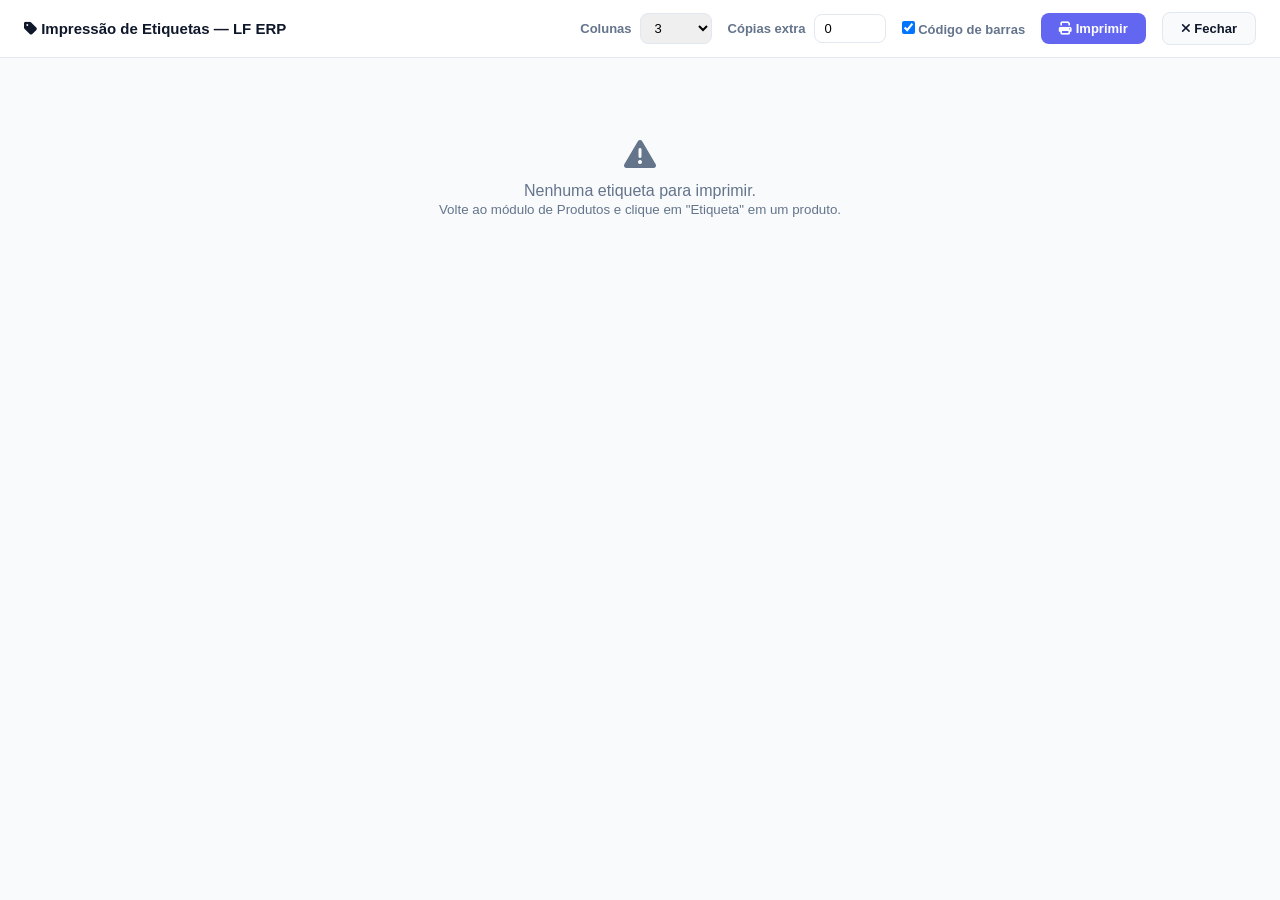
<file: etiquetas.html>
<!DOCTYPE html>
<html lang="pt-BR">
<head>
  <meta charset="UTF-8" />
  <meta name="viewport" content="width=device-width, initial-scale=1.0" />
  <title>Impressão de Etiquetas — LF ERP</title>

  <!-- Fonte de código de barras Code 39 (sem JS, apenas CSS) -->
  <link rel="preconnect" href="https://fonts.googleapis.com" />
  <link rel="preconnect" href="https://fonts.gstatic.com" crossorigin />
  <link href="https://fonts.googleapis.com/css2?family=Libre+Barcode+39+Text&display=swap" rel="stylesheet" />
  <link rel="stylesheet" href="https://cdnjs.cloudflare.com/ajax/libs/font-awesome/6.5.0/css/all.min.css" integrity="sha384-/o6I2CkkWC//PSjvWC/eYN7l3xM3tJm8ZzVkCOfp//W05QcE3mlGskpoHB6XqI+B" crossorigin="anonymous" />

  <style>
    *, *::before, *::after { box-sizing: border-box; margin: 0; padding: 0; }

    :root {
      --primary: #6366f1;
      --border:  #e2e8f0;
      --text:    #0f172a;
      --muted:   #64748b;
      --surface: #ffffff;
      --bg:      #f8fafc;
    }

    body {
      font-family: -apple-system, BlinkMacSystemFont, 'Segoe UI', sans-serif;
      background: var(--bg);
      color: var(--text);
    }

    /* ── Toolbar (oculta na impressão) ─────────────────────────── */
    #toolbar {
      background: var(--surface);
      border-bottom: 1px solid var(--border);
      padding: 12px 24px;
      display: flex;
      align-items: center;
      gap: 16px;
      flex-wrap: wrap;
      position: sticky;
      top: 0;
      z-index: 10;
    }

    #toolbar h1 { font-size: 15px; font-weight: 800; flex: 1; }

    .toolbar-group { display: flex; align-items: center; gap: 8px; font-size: 13px; }
    .toolbar-group label { color: var(--muted); font-weight: 600; }
    .toolbar-group select,
    .toolbar-group input[type=number] {
      padding: 6px 10px; border: 1px solid var(--border); border-radius: 8px;
      font-size: 13px; width: 72px;
    }

    .btn { padding: 8px 18px; border-radius: 8px; font-size: 13px; font-weight: 700; cursor: pointer; border: none; }
    .btn-primary { background: var(--primary); color: #fff; }
    .btn-light   { background: var(--bg); border: 1px solid var(--border); color: var(--text); }
    .btn:disabled { opacity: .5; cursor: not-allowed; }

    /* ── Preview area ───────────────────────────────────────────── */
    #preview {
      padding: 20px;
      max-width: 900px;
      margin: 0 auto;
    }

    .label-grid {
      display: grid;
      gap: 8px;
    }
    .label-grid.cols-2 { grid-template-columns: repeat(2, 1fr); }
    .label-grid.cols-3 { grid-template-columns: repeat(3, 1fr); }
    .label-grid.cols-4 { grid-template-columns: repeat(4, 1fr); }

    /* ── Etiqueta individual ────────────────────────────────────── */
    .etiqueta {
      border: 1px solid #ccc;
      border-radius: 6px;
      padding: 10px 12px;
      background: #fff;
      display: flex;
      flex-direction: column;
      align-items: center;
      gap: 4px;
      text-align: center;
      min-height: 110px;
    }

    .etiqueta__empresa {
      font-size: 9px;
      text-transform: uppercase;
      letter-spacing: .06em;
      color: var(--muted);
      font-weight: 700;
    }

    .etiqueta__nome {
      font-size: 12px;
      font-weight: 800;
      color: var(--text);
      line-height: 1.3;
      max-width: 100%;
      overflow: hidden;
      display: -webkit-box;
      -webkit-line-clamp: 2;
      -webkit-box-orient: vertical;
    }

    .etiqueta__variacao {
      font-size: 10px;
      color: var(--muted);
    }

    .etiqueta__preco {
      font-size: 20px;
      font-weight: 900;
      color: var(--text);
      line-height: 1;
    }

    .etiqueta__barcode {
      font-family: 'Libre Barcode 39 Text', sans-serif;
      font-size: 32px;
      line-height: 1;
      color: #000;
      letter-spacing: -1px;
      max-width: 100%;
      overflow: hidden;
      margin-top: 2px;
    }

    .etiqueta--sem-barcode .etiqueta__barcode { display: none; }

    #semDados {
      text-align: center;
      padding: 60px 20px;
      color: var(--muted);
    }

    /* ── PRINT ──────────────────────────────────────────────────── */
    @page { margin: 6mm; }

    @media print {
      #toolbar { display: none !important; }

      body { background: #fff; }

      #preview { padding: 0; max-width: 100%; }

      .etiqueta {
        break-inside: avoid;
        border: 1px solid #999;
        border-radius: 0;
        page-break-inside: avoid;
      }

      .label-grid { gap: 2mm; }
    }
  </style>
</head>
<body>

  <div id="toolbar">
    <h1><i class="fa-solid fa-tag"></i> Impressão de Etiquetas — LF ERP</h1>

    <div class="toolbar-group">
      <label>Colunas</label>
      <select id="selColunas">
        <option value="2">2</option>
        <option value="3" selected>3</option>
        <option value="4">4</option>
      </select>
    </div>

    <div class="toolbar-group">
      <label>Cópias extra</label>
      <input type="number" id="copias" value="0" min="0" max="50" />
    </div>

    <div class="toolbar-group">
      <label><input type="checkbox" id="chkBarcode" checked /> Código de barras</label>
    </div>

    <button class="btn btn-primary" id="btnImprimir">
      <i class="fa-solid fa-print"></i> Imprimir
    </button>

    <button class="btn btn-light" id="btnFechar">
      <i class="fa-solid fa-xmark"></i> Fechar
    </button>
  </div>

  <div id="preview">
    <div id="semDados">
      <i class="fa-solid fa-triangle-exclamation" style="font-size:2rem;margin-bottom:12px;display:block"></i>
      Nenhuma etiqueta para imprimir.<br>
      <small>Volte ao módulo de Produtos e clique em "Etiqueta" em um produto.</small>
    </div>
  </div>

  <script src="./js/etiquetas.js"></script>
</body>
</html>
</file>
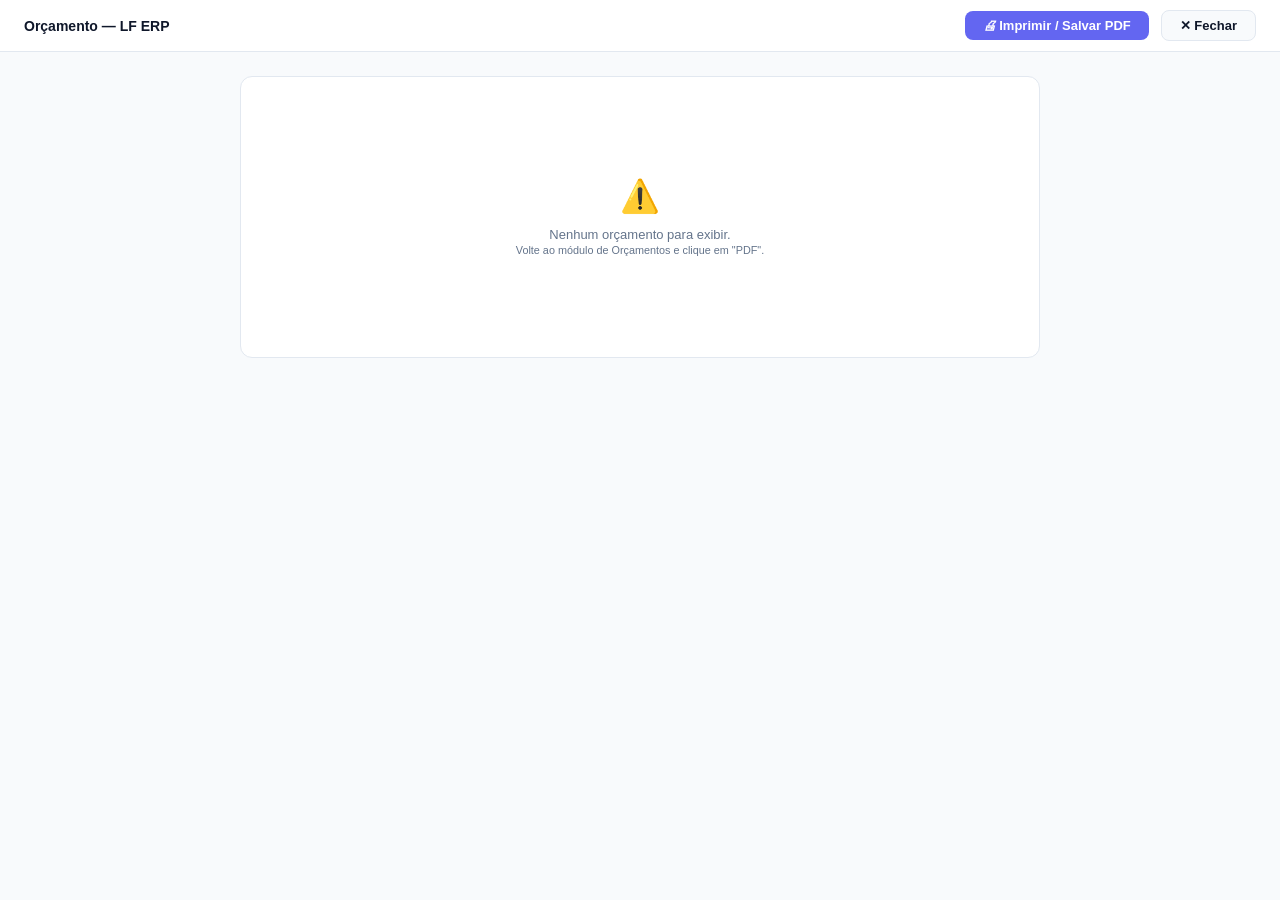
<file: orcamento-pdf.html>
<!DOCTYPE html>
<html lang="pt-BR">
<head>
  <meta charset="UTF-8" />
  <meta name="viewport" content="width=device-width, initial-scale=1.0" />
  <title>Orçamento — LF ERP</title>
  <style>
    *, *::before, *::after { box-sizing: border-box; margin: 0; padding: 0; }

    :root {
      --primary: #6366f1;
      --text:    #0f172a;
      --muted:   #64748b;
      --border:  #e2e8f0;
      --surface: #ffffff;
      --bg:      #f8fafc;
    }

    body {
      font-family: -apple-system, BlinkMacSystemFont, 'Segoe UI', sans-serif;
      background: var(--bg);
      color: var(--text);
      font-size: 13px;
    }

    /* ── Toolbar ──────────────────────────────────────────── */
    #toolbar {
      background: var(--surface);
      border-bottom: 1px solid var(--border);
      padding: 10px 24px;
      display: flex;
      align-items: center;
      gap: 12px;
    }
    #toolbar h1 { font-size: 14px; font-weight: 800; flex: 1; }
    .btn { padding: 7px 18px; border-radius: 8px; font-size: 13px; font-weight: 700; cursor: pointer; border: none; }
    .btn-primary { background: var(--primary); color: #fff; }
    .btn-light   { background: var(--bg); border: 1px solid var(--border); color: var(--text); }

    /* ── Documento ────────────────────────────────────────── */
    #documento {
      max-width: 800px;
      margin: 24px auto;
      background: var(--surface);
      border: 1px solid var(--border);
      border-radius: 12px;
      padding: 40px 48px;
    }

    /* Cabeçalho */
    .doc-header {
      display: flex;
      align-items: flex-start;
      justify-content: space-between;
      gap: 24px;
      margin-bottom: 32px;
      padding-bottom: 24px;
      border-bottom: 2px solid var(--primary);
    }
    .doc-empresa h1 { font-size: 22px; font-weight: 900; color: var(--primary); }
    .doc-empresa p  { font-size: 11px; color: var(--muted); margin-top: 4px; }

    .doc-titulo {
      text-align: right;
    }
    .doc-titulo h2 { font-size: 20px; font-weight: 900; color: var(--text); }
    .doc-titulo .num { font-size: 14px; color: var(--muted); margin-top: 4px; }

    /* Metadados */
    .doc-meta {
      display: grid;
      grid-template-columns: repeat(3, 1fr);
      gap: 16px;
      margin-bottom: 24px;
      padding: 16px;
      background: var(--bg);
      border-radius: 10px;
    }
    .doc-meta__item label { display: block; font-size: 10px; font-weight: 700; text-transform: uppercase; letter-spacing: .06em; color: var(--muted); margin-bottom: 4px; }
    .doc-meta__item span  { font-size: 13px; font-weight: 700; }

    /* Cliente */
    .doc-section { margin-bottom: 24px; }
    .doc-section h3 { font-size: 11px; font-weight: 700; text-transform: uppercase; letter-spacing: .06em; color: var(--muted); margin-bottom: 8px; }
    .doc-section p  { font-size: 14px; font-weight: 700; }

    /* Tabela de itens */
    .doc-table { width: 100%; border-collapse: collapse; margin-bottom: 16px; }
    .doc-table th {
      padding: 10px 12px;
      text-align: left;
      font-size: 10px;
      font-weight: 700;
      text-transform: uppercase;
      letter-spacing: .06em;
      color: var(--muted);
      background: var(--bg);
      border-bottom: 1px solid var(--border);
    }
    .doc-table th.right, .doc-table td.right { text-align: right; }
    .doc-table td {
      padding: 10px 12px;
      border-bottom: 1px solid var(--border);
      vertical-align: middle;
    }
    .doc-table tr:last-child td { border-bottom: none; }
    .doc-table td strong { display: block; font-size: 13px; }
    .doc-table td small  { font-size: 11px; color: var(--muted); }

    /* Totais */
    .doc-totais {
      margin-left: auto;
      width: 280px;
      border: 1px solid var(--border);
      border-radius: 10px;
      overflow: hidden;
      margin-bottom: 24px;
    }
    .doc-totais__row {
      display: flex;
      justify-content: space-between;
      padding: 9px 14px;
      border-bottom: 1px solid var(--border);
      font-size: 13px;
    }
    .doc-totais__row:last-child { border-bottom: none; }
    .doc-totais__row--total {
      background: var(--primary);
      color: #fff;
      font-weight: 800;
      font-size: 15px;
    }

    /* Observação */
    .doc-obs {
      padding: 14px;
      background: var(--bg);
      border-radius: 10px;
      font-size: 12px;
      color: var(--muted);
      margin-bottom: 24px;
    }
    .doc-obs strong { display: block; margin-bottom: 4px; color: var(--text); }

    /* Rodapé */
    .doc-footer {
      text-align: center;
      font-size: 11px;
      color: var(--muted);
      padding-top: 20px;
      border-top: 1px solid var(--border);
    }

    /* ── IMPRESSÃO ─────────────────────────────────────────── */
    @page { margin: 10mm; size: A4 portrait; }

    @media print {
      body { background: #fff; }
      #toolbar { display: none !important; }
      #documento {
        margin: 0;
        border: none;
        border-radius: 0;
        padding: 0;
        max-width: 100%;
      }
    }
  </style>
</head>
<body>

  <div id="toolbar">
    <h1 id="toolbarTitle">Orçamento — LF ERP</h1>
    <button class="btn btn-primary" id="btnImprimir">
      <i>🖨</i> Imprimir / Salvar PDF
    </button>
    <button class="btn btn-light" id="btnFechar">✕ Fechar</button>
  </div>

  <div id="documento">
    <div style="text-align:center;padding:40px;color:#64748b">Carregando orçamento...</div>
  </div>

  <script src="./js/orcamento-pdf.js"></script>
</body>
</html>
</file>
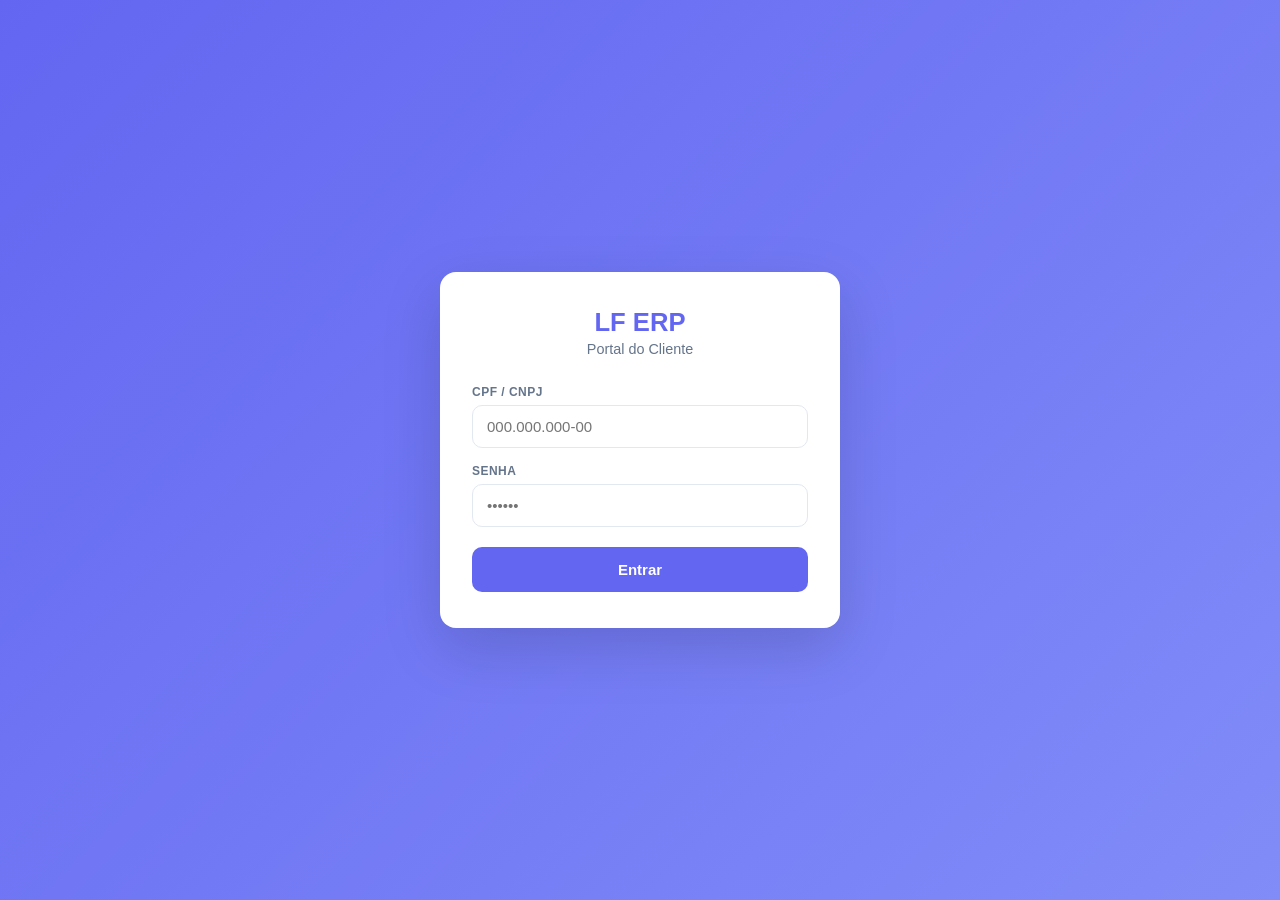
<file: portal.html>
<!DOCTYPE html>
<html lang="pt-BR">
<head>
  <meta charset="UTF-8" />
  <meta name="viewport" content="width=device-width, initial-scale=1.0" />
  <title>Portal do Cliente — LF ERP</title>
  <link rel="stylesheet" href="https://cdnjs.cloudflare.com/ajax/libs/font-awesome/6.5.0/css/all.min.css" integrity="sha384-/o6I2CkkWC//PSjvWC/eYN7l3xM3tJm8ZzVkCOfp//W05QcE3mlGskpoHB6XqI+B" crossorigin="anonymous" />
  <style>
    *, *::before, *::after { box-sizing: border-box; margin: 0; padding: 0; }

    :root {
      --primary: #6366f1;
      --primary-soft: #eef2ff;
      --success: #22c55e;
      --success-soft: #f0fdf4;
      --danger: #ef4444;
      --danger-soft: #fef2f2;
      --warning: #f59e0b;
      --warning-soft: #fffbeb;
      --text: #0f172a;
      --text-muted: #64748b;
      --border: #e2e8f0;
      --surface: #ffffff;
      --surface-2: #f8fafc;
      --radius: 16px;
    }

    body {
      font-family: -apple-system, BlinkMacSystemFont, 'Segoe UI', sans-serif;
      background: var(--surface-2);
      color: var(--text);
      min-height: 100dvh;
    }

    /* ── LOGIN ───────────────────────────────────────────────────── */
    #loginScreen {
      min-height: 100dvh;
      display: flex;
      align-items: center;
      justify-content: center;
      padding: 20px;
      background: linear-gradient(135deg, var(--primary) 0%, #818cf8 100%);
    }

    .login-card {
      background: var(--surface);
      border-radius: var(--radius);
      padding: 36px 32px;
      width: 100%;
      max-width: 400px;
      box-shadow: 0 20px 60px rgba(0,0,0,.15);
    }

    .login-card__logo {
      text-align: center;
      margin-bottom: 28px;
    }

    .login-card__logo h1 {
      font-size: 1.6rem;
      font-weight: 900;
      color: var(--primary);
    }

    .login-card__logo p {
      font-size: 0.9rem;
      color: var(--text-muted);
      margin-top: 4px;
    }

    .form-field { margin-bottom: 16px; }
    .form-field label { display: block; font-size: 12px; font-weight: 700; color: var(--text-muted); margin-bottom: 6px; text-transform: uppercase; letter-spacing: .04em; }
    .form-field input { width: 100%; padding: 12px 14px; border: 1.5px solid var(--border); border-radius: 10px; font-size: 15px; outline: none; transition: border-color .15s; }
    .form-field input:focus { border-color: var(--primary); }

    .btn-login { width: 100%; padding: 14px; background: var(--primary); color: #fff; border: none; border-radius: 10px; font-size: 15px; font-weight: 700; cursor: pointer; transition: opacity .15s; margin-top: 4px; }
    .btn-login:hover { opacity: .9; }
    .btn-login:disabled { opacity: .6; cursor: not-allowed; }

    .login-error { margin-top: 12px; padding: 10px 14px; background: var(--danger-soft); color: var(--danger); border-radius: 10px; font-size: 13px; display: none; }

    /* ── APP ─────────────────────────────────────────────────────── */
    #appScreen { display: none; }

    .portal-header {
      background: var(--primary);
      color: #fff;
      padding: 16px 20px;
      display: flex;
      align-items: center;
      justify-content: space-between;
      gap: 12px;
    }

    .portal-header__info h2 { font-size: 1rem; font-weight: 800; }
    .portal-header__info p  { font-size: 0.8rem; opacity: .8; margin-top: 2px; }

    .portal-header__logout { background: rgba(255,255,255,.2); border: none; color: #fff; padding: 7px 14px; border-radius: 8px; font-size: 13px; font-weight: 600; cursor: pointer; }

    .portal-tabs { display: flex; background: var(--surface); border-bottom: 1px solid var(--border); overflow-x: auto; }
    .portal-tab  { flex: 1; min-width: 100px; padding: 14px 8px; border: none; background: none; font-size: 13px; font-weight: 600; color: var(--text-muted); cursor: pointer; border-bottom: 2px solid transparent; white-space: nowrap; transition: color .15s, border-color .15s; }
    .portal-tab.active { color: var(--primary); border-bottom-color: var(--primary); }

    .portal-content { padding: 20px; max-width: 720px; margin: 0 auto; }

    /* ── KPI GRID ────────────────────────────────────────────────── */
    .kpi-row { display: grid; grid-template-columns: repeat(auto-fill, minmax(140px, 1fr)); gap: 12px; margin-bottom: 20px; }
    .kpi-box { background: var(--surface); border: 1px solid var(--border); border-radius: var(--radius); padding: 16px; }
    .kpi-box__label { font-size: 11px; font-weight: 700; color: var(--text-muted); text-transform: uppercase; letter-spacing: .04em; margin-bottom: 6px; }
    .kpi-box__value { font-size: 1.25rem; font-weight: 900; color: var(--text); }
    .kpi-box--danger .kpi-box__value { color: var(--danger); }
    .kpi-box--success .kpi-box__value { color: var(--success); }

    /* ── TABELA ──────────────────────────────────────────────────── */
    .portal-table-wrap { overflow-x: auto; background: var(--surface); border-radius: var(--radius); border: 1px solid var(--border); }
    table { width: 100%; border-collapse: collapse; font-size: 13px; }
    th { padding: 10px 14px; text-align: left; font-size: 11px; font-weight: 700; color: var(--text-muted); text-transform: uppercase; background: var(--surface-2); border-bottom: 1px solid var(--border); }
    td { padding: 12px 14px; border-bottom: 1px solid var(--border); color: var(--text); }
    tr:last-child td { border-bottom: none; }

    .badge { display: inline-block; padding: 2px 8px; border-radius: 999px; font-size: 11px; font-weight: 700; }
    .badge-pago    { background: var(--success-soft); color: var(--success); }
    .badge-aberto  { background: var(--warning-soft); color: var(--warning); }
    .badge-atrasado { background: var(--danger-soft); color: var(--danger); }

    .empty-msg { text-align: center; padding: 40px 20px; color: var(--text-muted); font-size: 14px; }

    .loading-spin { display: flex; align-items: center; justify-content: center; padding: 40px; color: var(--text-muted); gap: 10px; }

    @media (max-width: 480px) {
      .login-card { padding: 28px 20px; }
    }
  </style>
</head>
<body>

  <!-- LOGIN -->
  <div id="loginScreen">
    <div class="login-card">
      <div class="login-card__logo">
        <h1>LF ERP</h1>
        <p>Portal do Cliente</p>
      </div>
      <div class="form-field">
        <label>CPF / CNPJ</label>
        <input type="text" id="loginDoc" placeholder="000.000.000-00" autocomplete="username" />
      </div>
      <div class="form-field">
        <label>Senha</label>
        <input type="password" id="loginSenha" placeholder="••••••" autocomplete="current-password" />
      </div>
      <button class="btn-login" id="loginBtn">Entrar</button>
      <div class="login-error" id="loginError"></div>
    </div>
  </div>

  <!-- APP -->
  <div id="appScreen">
    <div class="portal-header">
      <div class="portal-header__info">
        <h2 id="portalClienteNome">Olá</h2>
        <p id="portalEmpresaNome"></p>
      </div>
      <button class="portal-header__logout" id="logoutBtn">
        <i class="fa-solid fa-right-from-bracket"></i> Sair
      </button>
    </div>

    <div class="portal-tabs">
      <button class="portal-tab active" data-tab="resumo"><i class="fa-solid fa-chart-pie"></i> Resumo</button>
      <button class="portal-tab" data-tab="titulos"><i class="fa-solid fa-file-invoice-dollar"></i> Meus Títulos</button>
      <button class="portal-tab" data-tab="compras"><i class="fa-solid fa-bag-shopping"></i> Compras</button>
    </div>

    <div class="portal-content" id="portalContent">
      <div class="loading-spin"><i class="fa-solid fa-spinner fa-spin"></i> Carregando...</div>
    </div>
  </div>

  <script type="module" src="./js/portal.js"></script>
</body>
</html>
</file>
